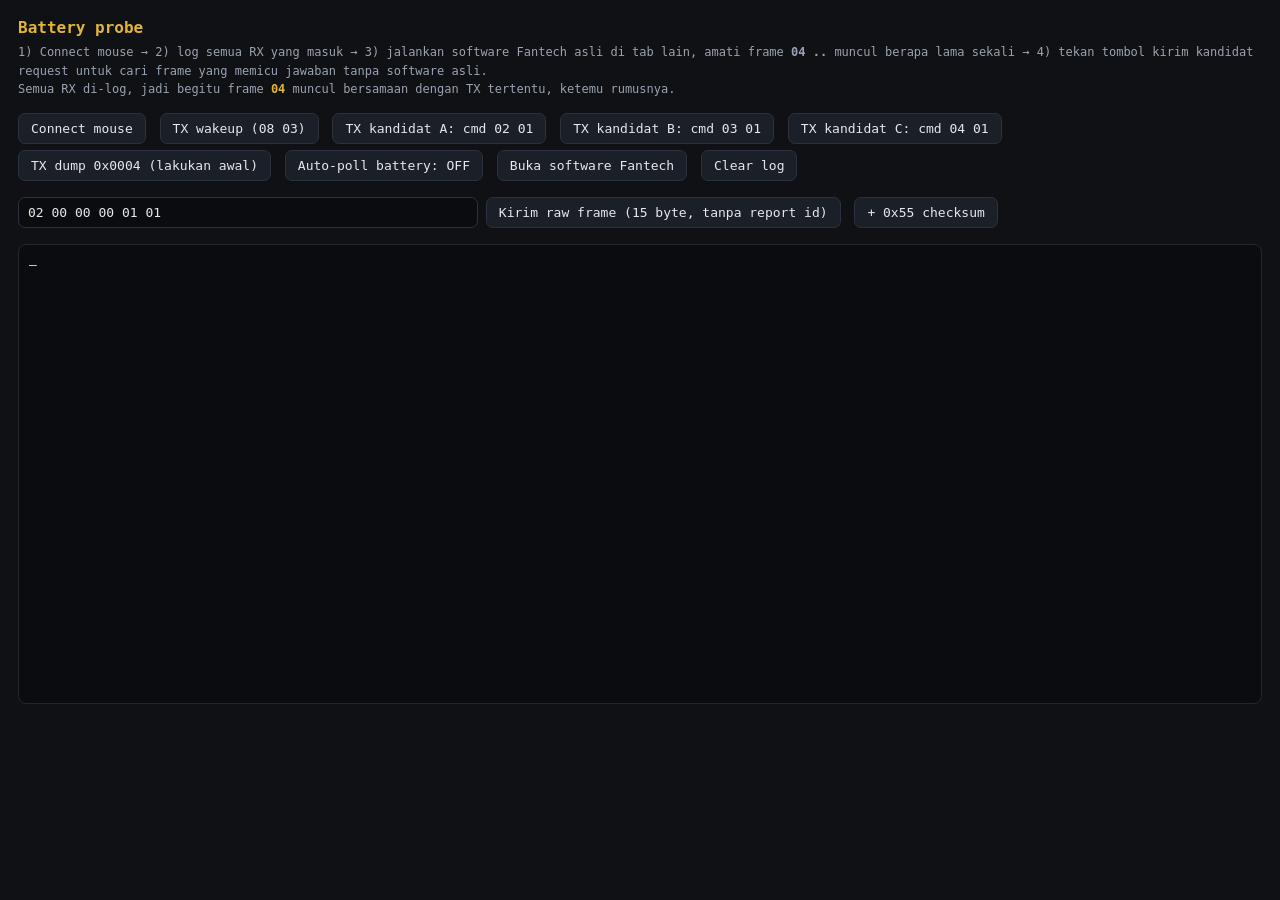
<file: battery-probe.html>
<!doctype html>
<html lang="en">
  <head>
    <meta charset="UTF-8" />
    <title>Aria XD7 — Battery probe</title>
    <style>
      * { box-sizing: border-box; margin: 0; padding: 0; }
      body {
        background: #0f1115;
        color: #e6e8ee;
        font-family: ui-monospace, "Cascadia Code", Consolas, monospace;
        font-size: 13px;
        padding: 18px;
      }
      h1 { font-size: 16px; margin-bottom: 6px; color: #e2b438; }
      .hint { color: #9aa3b2; font-size: 12px; margin-bottom: 14px; line-height: 1.55; }
      button {
        background: #1b1f27;
        border: 1px solid #2c323d;
        color: #e6e8ee;
        padding: 7px 12px;
        border-radius: 7px;
        cursor: pointer;
        font: inherit;
        margin: 0 6px 6px 0;
      }
      button:hover { background: #262b34; border-color: #e2b438; }
      button.on { background: #e2b438; color: #000; border-color: #e2b438; }
      #log {
        background: #0a0c10;
        border: 1px solid #22262e;
        border-radius: 8px;
        height: 460px;
        overflow-y: auto;
        padding: 10px;
        white-space: pre-wrap;
        line-height: 1.5;
        margin-top: 8px;
      }
      .tx { color: #7ea6ff; }
      .rx { color: #7ddc8a; }
      .bat { color: #e2b438; font-weight: 700; }
      .sys { color: #8a93a6; }
      .row { margin-bottom: 10px; }
      input[type="text"] {
        background: #0a0c10;
        border: 1px solid #2c323d;
        color: #e6e8ee;
        padding: 7px 9px;
        border-radius: 7px;
        width: 460px;
        font: inherit;
      }
      .ok { color: #7ddc8a; }
      .bad { color: #ff7b7b; }
    </style>
  </head>
  <body>
    <h1>Battery probe</h1>
    <div class="hint">
      1) Connect mouse → 2) log semua RX yang masuk → 3) jalankan software
      Fantech asli di tab lain, amati frame <b>04 ..</b> muncul berapa lama
      sekali → 4) tekan tombol kirim kandidat request untuk cari frame yang
      memicu jawaban tanpa software asli.<br />
      Semua RX di-log, jadi begitu frame <span class="bat">04</span> muncul
      bersamaan dengan TX tertentu, ketemu rumusnya.
    </div>

    <div class="row">
      <button id="btnConnect">Connect mouse</button>
      <button id="btnWakeup">TX wakeup (08 03)</button>
      <button id="btnBatt02">TX kandidat A: cmd 02 01</button>
      <button id="btnBatt03">TX kandidat B: cmd 03 01</button>
      <button id="btnBatt04">TX kandidat C: cmd 04 01</button>
      <button id="btnDump">TX dump 0x0004 (lakukan awal)</button>
      <button id="btnAuto">Auto-poll battery: OFF</button>
      <button id="btnVendorOpen">Buka software Fantech</button>
      <button id="btnClear">Clear log</button>
    </div>

    <div class="row">
      <input id="raw" type="text" value="02 00 00 00 01 01" />
      <button id="btnSendRaw">Kirim raw frame (15 byte, tanpa report id)</button>
      <button id="btnAdd55">+ 0x55 checksum</button>
    </div>

    <div id="log">—</div>

    <script>
      // ── HID framing (verified) ────────────────────────────────
      // OUT: report 0x08 + 16B payload [0]=cmd [2..3]=addrBE [4]=len
      //      [5..14]=data [15] = (0x4d - sum(p[0..14])) & 0xff
      // IN : report 0x09 + 16B, battery frame starts 04 00 00 00 02 <pct>
      const VID = 0x25a7;
      const OUT = 0x08;
      let dev = null, outMode = null, auto = null;
      const logEl = document.getElementById("log");
      const t0 = Date.now();

      const hex = (b) =>
        Array.from(b)
          .map((x) => (x & 0xff).toString(16).padStart(2, "0"))
          .join(" ");
      const log = (cls, msg) => {
        const t = ((Date.now() - t0) / 1000).toFixed(2).padStart(7);
        const line = document.createElement("div");
        line.className = cls;
        line.textContent = `[${t}s] ${msg}`;
        if (logEl.textContent === "—") logEl.textContent = "";
        logEl.prepend(line);
      };

      const chk4d = (p) => {
        let s = 0;
        for (let i = 0; i < 15; i++) s = (s + (p[i] & 0xff)) & 0xff;
        return (0x4d - s) & 0xff;
      };

      const frame = (cmd, addr, len, data) => {
        const p = new Uint8Array(16);
        p[0] = cmd;
        p[2] = (addr >> 8) & 0xff;
        p[3] = addr & 0xff;
        p[4] = len & 0xff;
        if (data) p.set(data, 5);
        p[15] = chk4d(p);
        return p;
      };

      async function send(payload) {
        if (!dev || !dev.opened) return log("sys", "belum connect");
        log("tx", "TX → " + hex(payload));
        if (!outMode) {
          try {
            await dev.sendFeatureReport(OUT, payload);
            outMode = "feature";
            return;
          } catch {}
          await dev.sendReport(OUT, payload);
          outMode = "output";
          return;
        }
        if (outMode === "feature") await dev.sendFeatureReport(OUT, payload);
        else await dev.sendReport(OUT, payload);
      }

      function onReport(e) {
        const b = new Uint8Array(e.data.buffer, e.data.byteOffset, e.data.byteLength);
        const isBatt = b[0] === 0x04;
        const cls = isBatt ? "bat" : "rx";
        let extra = "";
        if (isBatt) {
          const pct = b[4] === 0x02 ? b[5] : b[4];
          extra = `   ← BATTERY ${pct}%`;
        }
        log(cls, `RX ← rid=0x${e.reportId.toString(16)} ${hex(b)}${extra}`);
      }

      document.getElementById("btnConnect").onclick = async () => {
        try {
          const ds = await navigator.hid.requestDevice({
            filters: [{ vendorId: VID }],
          });
          dev = ds[0];
          await dev.open();
          dev.addEventListener("inputreport", onReport);
          log("sys", `connect: ${dev.productName} pid=0x${dev.productId.toString(16)}`);
        } catch (e) {
          log("sys", "gagal: " + e.message);
        }
      };

      document.getElementById("btnWakeup").onclick = () =>
        send(frame(0x03, 0, 0, null));
      document.getElementById("btnBatt02").onclick = () =>
        send(frame(0x02, 0, 1, Uint8Array.of(1)));
      document.getElementById("btnBatt03").onclick = () =>
        send(frame(0x03, 0, 1, Uint8Array.of(1)));
      document.getElementById("btnBatt04").onclick = () =>
        send(frame(0x04, 0, 1, Uint8Array.of(1)));
      document.getElementById("btnDump").onclick = () =>
        send(frame(0x08, 0x0004, 2, null));

      document.getElementById("btnAuto").onclick = (ev) => {
        if (auto) {
          clearInterval(auto);
          auto = null;
          ev.target.textContent = "Auto-poll battery: OFF";
          ev.target.classList.remove("on");
        } else {
          auto = setInterval(() => send(frame(0x02, 0, 1, Uint8Array.of(1))), 3000);
          ev.target.textContent = "Auto-poll battery: ON (3s)";
          ev.target.classList.add("on");
          log("sys", "auto-poll cmd 0x02 setiap 3 detik — bandingkan dgn software Fantech");
        }
      };

      document.getElementById("btnVendorOpen").onclick = () =>
        log("sys", "buka software Fantech di window lain, lihat interval frame 04 di log");

      document.getElementById("btnAdd55").onclick = () => {
        const i = document.getElementById("raw");
        const bytes = i.value.trim().split(/\s+/).map((h) => parseInt(h, 16) || 0);
        let s = 0;
        for (const b of bytes) s = (s + b) & 0xff;
        bytes.push((0x55 - s) & 0xff);
        i.value = bytes.map((b) => b.toString(16).padStart(2, "0")).join(" ");
      };

      document.getElementById("btnSendRaw").onclick = () => {
        const bytes = document
          .getElementById("raw")
          .value.trim()
          .split(/\s+/)
          .map((h) => parseInt(h, 16));
        if (!bytes.length) return;
        if (bytes.length === 15) {
          const p = Uint8Array.from(bytes.concat([0]));
          p[15] = chk4d(p);
          send(p);
        } else if (bytes.length === 16) {
          send(Uint8Array.from(bytes));
        } else {
          log("sys", "butuh 15 atau 16 byte, dapat " + bytes.length);
        }
      };

      document.getElementById("btnClear").onclick = () => {
        logEl.textContent = "";
      };
    </script>
  </body>
</html>
</file>
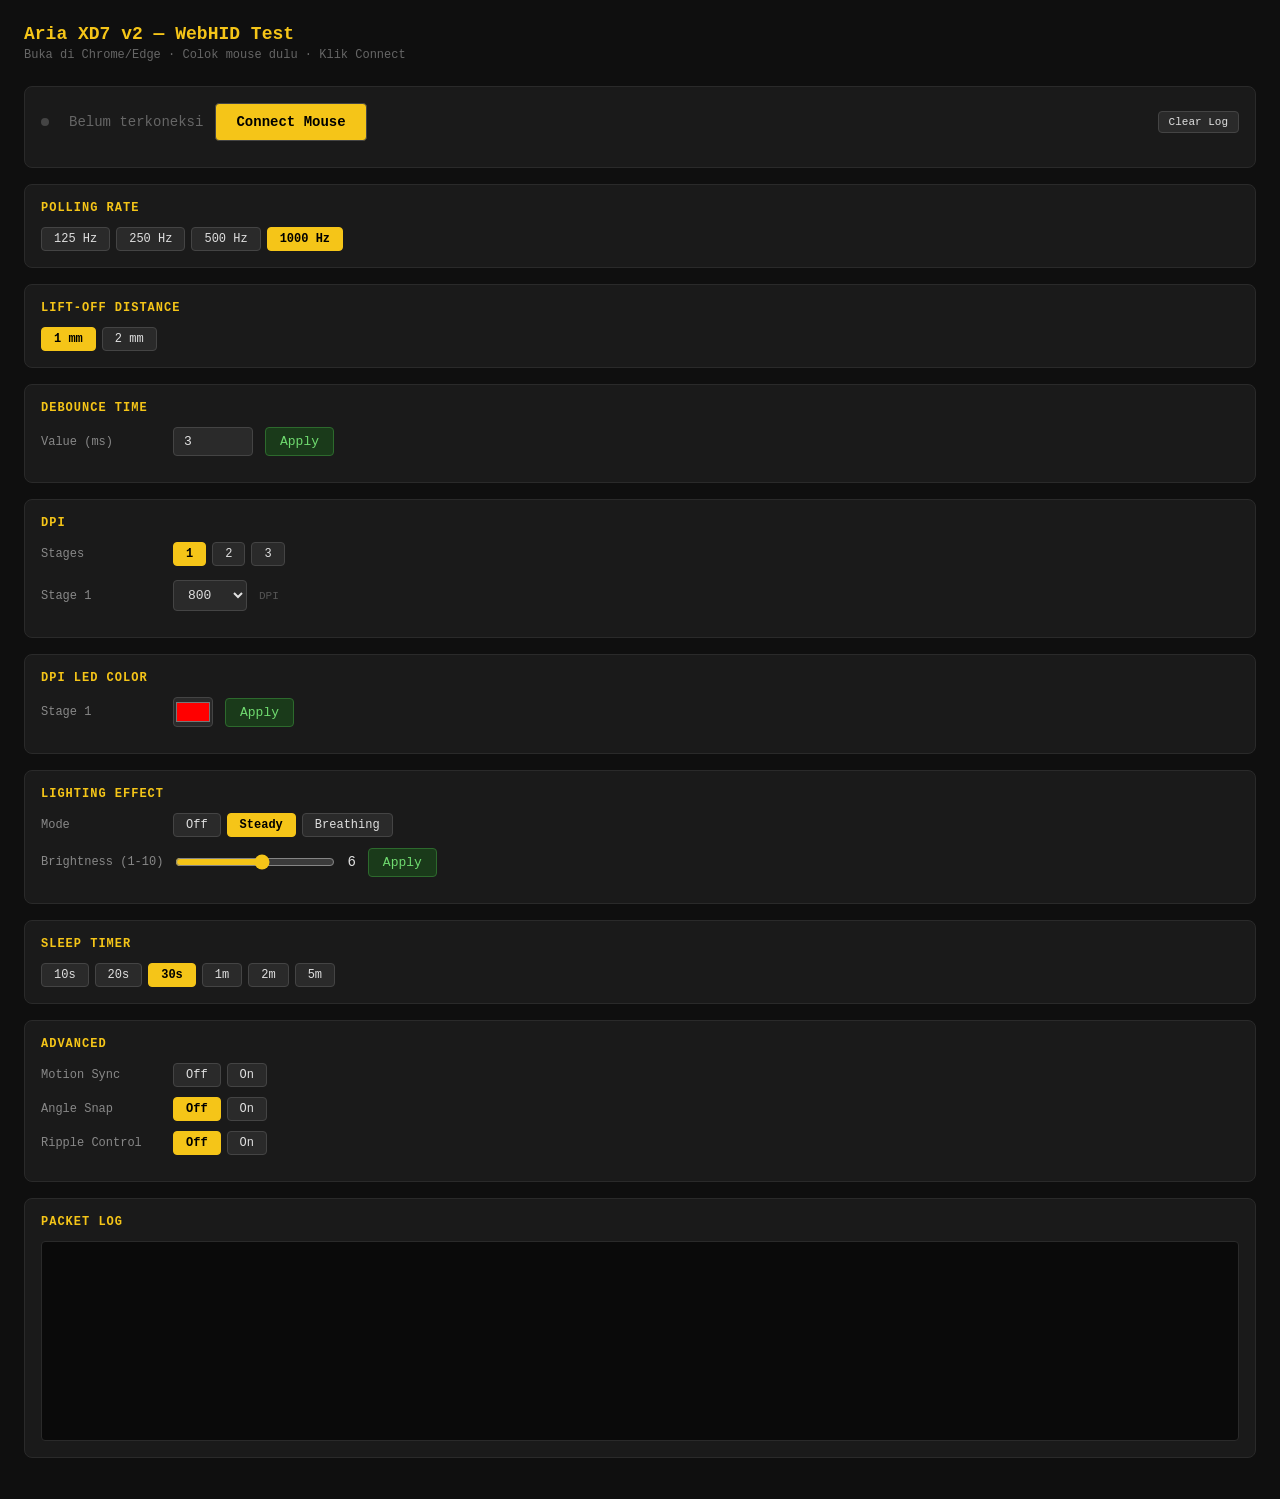
<file: testv2.html>
<!doctype html>
<html lang="en">
  <head>
    <meta charset="UTF-8" />
    <meta name="viewport" content="width=device-width, initial-scale=1.0" />
    <title>Aria XD7 — Test</title>
    <style>
      * {
        box-sizing: border-box;
        margin: 0;
        padding: 0;
      }
      body {
        font-family: monospace;
        background: #0f0f0f;
        color: #e0e0e0;
        padding: 24px;
        font-size: 14px;
      }
      h1 {
        color: #f5c518;
        margin-bottom: 4px;
        font-size: 18px;
      }
      .sub {
        color: #666;
        margin-bottom: 24px;
        font-size: 12px;
      }

      .card {
        background: #1a1a1a;
        border: 1px solid #2a2a2a;
        border-radius: 8px;
        padding: 16px;
        margin-bottom: 16px;
      }
      .card h2 {
        font-size: 12px;
        color: #f5c518;
        text-transform: uppercase;
        letter-spacing: 1px;
        margin-bottom: 12px;
      }

      .row {
        display: flex;
        align-items: center;
        gap: 12px;
        margin-bottom: 10px;
        flex-wrap: wrap;
      }
      label {
        color: #888;
        min-width: 120px;
        font-size: 12px;
      }

      button {
        background: #2a2a2a;
        border: 1px solid #444;
        color: #e0e0e0;
        padding: 6px 14px;
        border-radius: 4px;
        cursor: pointer;
        font-family: monospace;
        font-size: 13px;
        transition: background 0.15s;
      }
      button:hover {
        background: #333;
      }
      button.active {
        background: #f5c518;
        color: #000;
        border-color: #f5c518;
        font-weight: bold;
      }
      button.send {
        background: #1a3a1a;
        border-color: #2d6a2d;
        color: #6fda6f;
      }
      button.send:hover {
        background: #1f4a1f;
      }
      button#connectBtn {
        background: #f5c518;
        color: #000;
        font-weight: bold;
        padding: 10px 20px;
        font-size: 14px;
      }
      button#connectBtn:hover {
        background: #e0b010;
      }
      button#connectBtn.connected {
        background: #1a3a1a;
        border-color: #2d6a2d;
        color: #6fda6f;
      }

      select,
      input[type="number"],
      input[type="range"] {
        background: #2a2a2a;
        border: 1px solid #444;
        color: #e0e0e0;
        padding: 6px 10px;
        border-radius: 4px;
        font-family: monospace;
        font-size: 13px;
      }
      input[type="number"] {
        width: 80px;
      }
      input[type="range"] {
        width: 160px;
        accent-color: #f5c518;
      }

      .log {
        background: #0a0a0a;
        border: 1px solid #2a2a2a;
        border-radius: 4px;
        padding: 12px;
        height: 200px;
        overflow-y: auto;
        font-size: 12px;
        line-height: 1.6;
      }
      .log .tx {
        color: #6fda6f;
      }
      .log .rx {
        color: #5bb8f5;
      }
      .log .info {
        color: #888;
      }
      .log .err {
        color: #f55;
      }

      .status {
        display: inline-block;
        width: 8px;
        height: 8px;
        border-radius: 50%;
        background: #444;
        margin-right: 8px;
      }
      .status.on {
        background: #6fda6f;
        box-shadow: 0 0 6px #6fda6f;
      }
      .status.err {
        background: #f55;
      }

      .group-label {
        font-size: 11px;
        color: #555;
        margin-bottom: 6px;
      }
      hr {
        border: none;
        border-top: 1px solid #222;
        margin: 12px 0;
      }

      .pill-group {
        display: flex;
        gap: 6px;
        flex-wrap: wrap;
      }
      .pill-group button {
        padding: 4px 12px;
        font-size: 12px;
      }

      .color-swatch {
        width: 28px;
        height: 28px;
        border-radius: 4px;
        border: 1px solid #444;
        cursor: pointer;
      }
    </style>
  </head>
  <body>
    <h1>Aria XD7 v2 — WebHID Test</h1>
    <p class="sub">Buka di Chrome/Edge · Colok mouse dulu · Klik Connect</p>

    <div class="card">
      <div class="row">
        <span class="status" id="statusDot"></span>
        <span id="statusText" style="color: #666">Belum terkoneksi</span>
        <button id="connectBtn" onclick="connectMouse()">Connect Mouse</button>
        <button
          onclick="clearLog()"
          style="margin-left: auto; font-size: 11px; padding: 4px 10px"
        >
          Clear Log
        </button>
      </div>
    </div>

    <!-- POLLING RATE -->
    <div class="card">
      <h2>Polling Rate</h2>
      <div class="pill-group" id="pollGroup">
        <button onclick="setPolling(125)" data-val="125">125 Hz</button>
        <button onclick="setPolling(250)" data-val="250">250 Hz</button>
        <button onclick="setPolling(500)" data-val="500">500 Hz</button>
        <button onclick="setPolling(1000)" data-val="1000" class="active">
          1000 Hz
        </button>
      </div>
    </div>

    <!-- LOD -->
    <div class="card">
      <h2>Lift-Off Distance</h2>
      <div class="pill-group" id="lodGroup">
        <button onclick="setLOD(1)" data-val="1" class="active">1 mm</button>
        <button onclick="setLOD(2)" data-val="2">2 mm</button>
      </div>
    </div>

    <!-- DEBOUNCE -->
    <div class="card">
      <h2>Debounce Time</h2>
      <div class="row">
        <label>Value (ms)</label>
        <input type="number" id="debounceVal" value="3" min="0" max="30" />
        <button class="send" onclick="setDebounce()">Apply</button>
      </div>
    </div>

    <!-- DPI STAGES -->
    <div class="card">
      <h2>DPI</h2>
      <div class="row" style="margin-bottom: 14px">
        <label>Stages</label>
        <div class="pill-group" id="stageGroup">
          <button onclick="setStages(1)" data-val="1" class="active">1</button>
          <button onclick="setStages(2)" data-val="2">2</button>
          <button onclick="setStages(3)" data-val="3">3</button>
        </div>
      </div>
      <div id="dpiRows"></div>
    </div>

    <!-- DPI LED COLOR -->
    <div class="card">
      <h2>DPI LED Color</h2>
      <div id="colorRows"></div>
    </div>

    <!-- LIGHTING EFFECTS -->
    <div class="card">
      <h2>Lighting Effect</h2>
      <div class="row">
        <label>Mode</label>
        <div class="pill-group" id="fxGroup">
          <button onclick="setFX('off')" data-val="off">Off</button>
          <button onclick="setFX('steady')" data-val="steady" class="active">
            Steady
          </button>
          <button onclick="setFX('breathing')" data-val="breathing">
            Breathing
          </button>
        </div>
      </div>
      <div class="row" id="brightnessRow">
        <label>Brightness (1-10)</label>
        <input
          type="range"
          id="brightnessSlider"
          min="1"
          max="10"
          value="6"
          oninput="document.getElementById('bval').textContent = this.value"
        />
        <span id="bval">6</span>
        <button class="send" onclick="applyFX()">Apply</button>
      </div>
      <div class="row" id="speedRow" style="display: none">
        <label>Speed (1-5)</label>
        <input
          type="range"
          id="speedSlider"
          min="1"
          max="5"
          value="4"
          oninput="document.getElementById('sval').textContent = this.value"
        />
        <span id="sval">4</span>
        <button class="send" onclick="applyFX()">Apply</button>
      </div>
    </div>

    <!-- SLEEP TIMER -->
    <div class="card">
      <h2>Sleep Timer</h2>
      <div class="pill-group" id="sleepGroup">
        <button onclick="setSleep(1)" data-val="1">10s</button>
        <button onclick="setSleep(2)" data-val="2">20s</button>
        <button onclick="setSleep(3)" data-val="3" class="active">30s</button>
        <button onclick="setSleep(6)" data-val="6">1m</button>
        <button onclick="setSleep(12)" data-val="12">2m</button>
        <button onclick="setSleep(30)" data-val="30">5m</button>
      </div>
    </div>

    <!-- TOGGLES -->
    <div class="card">
      <h2>Advanced</h2>
      <div class="row">
        <label>Motion Sync</label>
        <div class="pill-group" id="msGroup">
          <button onclick="setToggle('motionsync', 0)" data-val="0">Off</button>
          <button onclick="setToggle('motionsync', 1)" data-val="1">On</button>
        </div>
      </div>
      <div class="row">
        <label>Angle Snap</label>
        <div class="pill-group" id="asGroup">
          <button
            onclick="setToggle('anglesnap', 0)"
            data-val="0"
            class="active"
          >
            Off
          </button>
          <button onclick="setToggle('anglesnap', 1)" data-val="1">On</button>
        </div>
      </div>
      <div class="row">
        <label>Ripple Control</label>
        <div class="pill-group" id="rcGroup">
          <button onclick="setToggle('ripple', 0)" data-val="0" class="active">
            Off
          </button>
          <button onclick="setToggle('ripple', 1)" data-val="1">On</button>
        </div>
      </div>
    </div>

    <!-- LOG -->
    <div class="card">
      <h2>Packet Log</h2>
      <div class="log" id="log"></div>
    </div>

    <script>
      let device = null;
      let currentStages = 1;
      let currentFX = "steady";

      // ─── PACKET ENGINE ───────────────────────────────────────────
      function calcChecksum(bytes) {
        // bytes = full 16-byte array
        let sum = 0;
        for (let i = 1; i < 15; i++) sum += bytes[i];
        return (0x55 - sum) & 0xff;
      }

      async function sendPacket(raw16) {
        if (!device || !device.opened) {
          log("err", "Mouse tidak terkoneksi!");
          return false;
        }
        raw16[15] = calcChecksum(raw16);
        const payload = new Uint8Array(raw16.slice(1)); // strip report ID prefix
        const hex = raw16.map((b) => b.toString(16).padStart(2, "0")).join(" ");
        log("tx", "TX → " + hex);
        try {
          await device.sendReport(0x08, payload);
          return true;
        } catch (e) {
          log("err", "Error: " + e.message);
          return false;
        }
      }

      async function preWrite() {
        await sendPacket([
          0x08, 0x03, 0, 0, 0, 0, 0, 0, 0, 0, 0, 0, 0, 0, 0, 0,
        ]);
        await delay(25);
      }

      function delay(ms) {
        return new Promise((r) => setTimeout(r, ms));
      }

      // ─── CONNECT ─────────────────────────────────────────────────
      async function connectMouse() {
        try {
          const devices = await navigator.hid.requestDevice({ filters: [] });
          if (!devices.length) {
            log("info", "Tidak ada device dipilih.");
            return;
          }
          device = devices[0];
          await device.open();

          device.addEventListener("inputreport", (e) => {
            const data = new Uint8Array(e.data.buffer);
            const hex = Array.from(data)
              .map((b) => b.toString(16).padStart(2, "0"))
              .join(" ");
            log(
              "rx",
              "RX ← " + e.reportId.toString(16).padStart(2, "0") + " " + hex,
            );
          });

          document.getElementById("statusDot").className = "status on";
          document.getElementById("statusText").textContent =
            device.productName +
            " — " +
            device.vendorId.toString(16) +
            ":" +
            device.productId.toString(16);
          document.getElementById("connectBtn").textContent = "Connected";
          document.getElementById("connectBtn").className = "connected";
          log("info", "Terkoneksi: " + device.productName);
        } catch (e) {
          log("err", "Gagal: " + e.message);
          document.getElementById("statusDot").className = "status err";
        }
      }

      // ─── SETTINGS ────────────────────────────────────────────────
      const POLL_MAP = { 1000: 0x01, 500: 0x02, 250: 0x04, 125: 0x08 };
      const DPI_MAP = {
        100: 0x00,
        200: 0x01,
        400: 0x03,
        600: 0x05,
        800: 0x07,
        1000: 0x09,
        1200: 0x0b,
        1600: 0x0f,
        2000: 0x13,
        2400: 0x17,
        3200: 0x1f,
        6400: 0x3f,
      };
      function dpiToHex(dpi) {
        // round to nearest 100, then encode
        const v = DPI_MAP[Math.round(dpi / 100) * 100];
        return v !== undefined ? v : Math.round(dpi / 50) - 1;
      }

      async function setPolling(hz) {
        selectPill("pollGroup", hz);
        await preWrite();
        const v = POLL_MAP[hz] ?? 0x01;
        // checksum placeholder in byte 15
        await sendPacket([
          0x08,
          0x07,
          0,
          0,
          0x00,
          0x02,
          v,
          0,
          0,
          0,
          0,
          0,
          0,
          0,
          0,
          0,
        ]);
      }

      async function setLOD(mm) {
        selectPill("lodGroup", mm);
        await preWrite();
        await sendPacket([
          0x08,
          0x07,
          0,
          0,
          0x0a,
          0x02,
          mm,
          0,
          0,
          0,
          0,
          0,
          0,
          0,
          0,
          0,
        ]);
      }

      async function setDebounce() {
        const ms = parseInt(document.getElementById("debounceVal").value);
        await preWrite();
        await sendPacket([
          0x08,
          0x07,
          0,
          0,
          0xa9,
          0x02,
          ms,
          0,
          0,
          0,
          0,
          0,
          0,
          0,
          0,
          0,
        ]);
      }

      async function setStages(n) {
        currentStages = n;
        selectPill("stageGroup", n);
        await preWrite();
        await sendPacket([
          0x08,
          0x07,
          0,
          0,
          0x02,
          0x02,
          n,
          0,
          0,
          0,
          0,
          0,
          0,
          0,
          0,
          0,
        ]);
        renderDPIRows();
        renderColorRows();
      }

      async function setSleep(val) {
        selectPill("sleepGroup", val);
        await preWrite();
        await sendPacket([
          0x08,
          0x07,
          0,
          0,
          0xb5,
          0x02,
          val,
          0,
          0,
          0,
          0,
          0,
          0,
          0,
          0,
          0,
        ]);
      }

      async function setToggle(type, val) {
        const addrMap = {
          motionsync: [0xab, 0x02],
          anglesnap: [0xaf, 0x02],
          ripple: [0xb1, 0x02],
        };
        const groupMap = {
          motionsync: "msGroup",
          anglesnap: "asGroup",
          ripple: "rcGroup",
        };
        selectPill(groupMap[type], val);
        await preWrite();
        const [hi, lo] = addrMap[type];
        await sendPacket([
          0x08,
          0x07,
          0,
          0,
          hi,
          lo,
          val,
          0,
          0,
          0,
          0,
          0,
          0,
          0,
          0,
          0,
        ]);
      }

      async function setDPIStage(stage, dpi) {
        const addrHi = [0x0c, 0x10, 0x14][stage - 1];
        const v = dpiToHex(dpi);
        await preWrite();
        await sendPacket([
          0x08,
          0x07,
          0,
          0,
          addrHi,
          0x04,
          v,
          v,
          0,
          0,
          0,
          0,
          0,
          0,
          0,
          0,
        ]);
      }

      async function setDPIColor(stage, r, g, b) {
        const addrHi = stage === 1 ? 0x2c : 0x30;
        await preWrite();
        await sendPacket([
          0x08,
          0x07,
          0,
          0,
          addrHi,
          0x04,
          r,
          g,
          b,
          0,
          0,
          0,
          0,
          0,
          0,
          0,
        ]);
      }

      function setFX(mode) {
        currentFX = mode;
        selectPill("fxGroup", mode);
        document.getElementById("brightnessRow").style.display =
          mode === "steady" ? "" : "none";
        document.getElementById("speedRow").style.display =
          mode === "breathing" ? "" : "none";
      }

      async function applyFX() {
        if (currentFX === "off") {
          await preWrite();
          await sendPacket([
            0x08, 0x07, 0, 0, 0x4c, 0x02, 0x00, 0x55, 0, 0, 0, 0, 0, 0, 0, 0,
          ]);
        } else if (currentFX === "steady") {
          const br = parseInt(
            document.getElementById("brightnessSlider").value,
          );
          // brightness encoded: 1→0x10, 6→0x54, 10→0xFF (linear interpolation from captures)
          const brMap = {
            1: 0x10,
            2: 0x20,
            3: 0x30,
            4: 0x40,
            5: 0x48,
            6: 0x54,
            7: 0x70,
            8: 0x90,
            9: 0xc0,
            10: 0xff,
          };
          const brVal = brMap[br] ?? 0x54;
          await preWrite();
          await sendPacket([
            0x08,
            0x07,
            0,
            0,
            0x4c,
            0x06,
            0x01,
            0x54,
            brVal,
            0x56,
            0x04,
            0x51,
            0,
            0,
            0,
            0,
          ]);
        } else if (currentFX === "breathing") {
          const sp = parseInt(document.getElementById("speedSlider").value);
          const spMap = { 1: 0x01, 2: 0x02, 3: 0x03, 4: 0x04, 5: 0x05 };
          await preWrite();
          await sendPacket([
            0x08,
            0x07,
            0,
            0,
            0x4c,
            0x06,
            0x02,
            0x53,
            0xff,
            0x56,
            0x04,
            spMap[sp] ?? 0x04,
            0x50,
            0,
            0,
            0,
          ]);
        }
      }

      // ─── RENDER DPI ROWS ─────────────────────────────────────────
      const DPI_OPTIONS = [
        100, 200, 400, 600, 800, 1000, 1200, 1600, 2000, 2400, 3200, 6400,
      ];

      function renderDPIRows() {
        const container = document.getElementById("dpiRows");
        container.innerHTML = "";
        for (let s = 1; s <= currentStages; s++) {
          const row = document.createElement("div");
          row.className = "row";
          row.innerHTML = `
      <label>Stage ${s}</label>
      <select id="dpiSel${s}" onchange="setDPIStage(${s}, parseInt(this.value))">
        ${DPI_OPTIONS.map((d) => `<option value="${d}" ${d === 800 ? "selected" : ""}>${d}</option>`).join("")}
      </select>
      <span style="font-size:11px;color:#555">DPI</span>
    `;
          container.appendChild(row);
        }
      }

      function renderColorRows() {
        const container = document.getElementById("colorRows");
        container.innerHTML = "";
        const defaults = ["#ff0000", "#00ff00", "#0000ff"];
        for (let s = 1; s <= Math.min(currentStages, 2); s++) {
          const row = document.createElement("div");
          row.className = "row";
          row.innerHTML = `
      <label>Stage ${s}</label>
      <input type="color" id="colorPick${s}" value="${defaults[s - 1]}" style="width:40px;height:30px;border:1px solid #444;background:#2a2a2a;border-radius:4px;cursor:pointer;">
      <button class="send" onclick="applyColor(${s})">Apply</button>
    `;
          container.appendChild(row);
        }
      }

      async function applyColor(stage) {
        const hex = document.getElementById("colorPick" + stage).value;
        const r = parseInt(hex.slice(1, 3), 16);
        const g = parseInt(hex.slice(3, 5), 16);
        const b = parseInt(hex.slice(5, 7), 16);
        await setDPIColor(stage, r, g, b);
      }

      // ─── HELPERS ─────────────────────────────────────────────────
      function selectPill(groupId, val) {
        const group = document.getElementById(groupId);
        if (!group) return;
        group.querySelectorAll("button").forEach((btn) => {
          btn.classList.toggle("active", btn.dataset.val == val);
        });
      }

      function log(type, msg) {
        const el = document.getElementById("log");
        const line = document.createElement("div");
        line.className = type;
        line.textContent = "[" + new Date().toLocaleTimeString() + "] " + msg;
        el.appendChild(line);
        el.scrollTop = el.scrollHeight;
      }

      function clearLog() {
        document.getElementById("log").innerHTML = "";
      }

      // ─── INIT ────────────────────────────────────────────────────
      renderDPIRows();
      renderColorRows();

      // Auto-reconnect jika mouse sudah pernah di-pair
      navigator.hid.getDevices().then((devs) => {
        if (devs.length) {
          log(
            "info",
            devs.length +
              " device sudah di-pair sebelumnya. Klik Connect untuk sambungkan.",
          );
        }
      });
    </script>
  </body>
</html>
</file>
